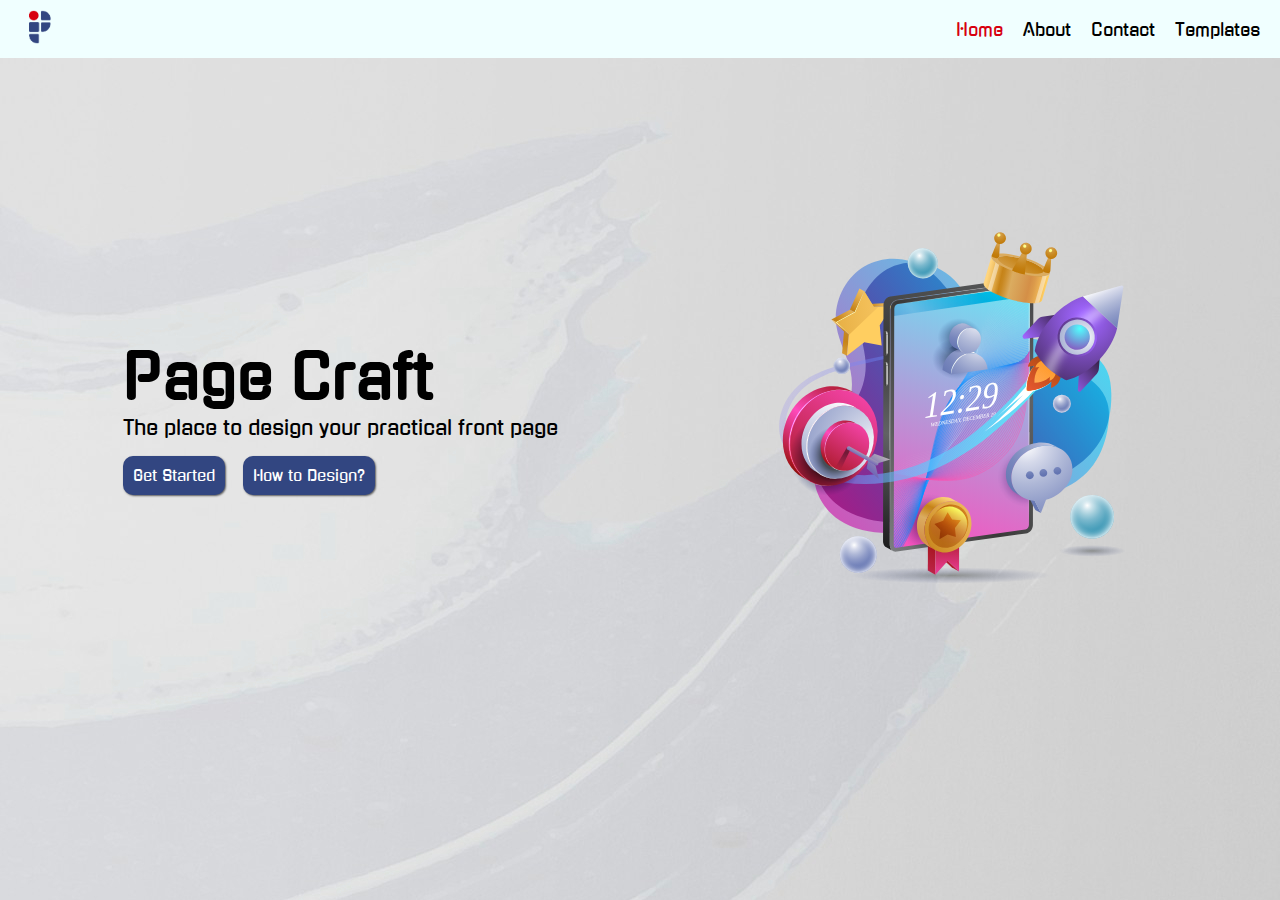
<file: index.html>
<!DOCTYPE html>
<html lang="en">
  <head>
    <meta charset="UTF-8" />
    <meta name="viewport" content="width=device-width, initial-scale=1.0" />
    <link rel="stylesheet" href="/style/style.css" />
    <link
      rel="shortcut icon"
      href="assets/images/icon.png"
      type="image/x-icon"
    />
    <title>Page Craft</title>
  </head>
  <body>
    <header class="navbar">
      <div class="logo">
        <img src="assets/images/icon.png" alt="Page Craft Logo" />
      </div>
      <nav class="nav">
        <a href="/pages/" class="nav-item active">Home</a>
        <a href="/pages/about.html" class="nav-item">About</a>
        <a href="/pages/contact.html" class="nav-item">Contact</a>
        <a href="/templates/" class="nav-item">Templates</a>
      </nav>
    </header>
    <section class="main">
      <div class="left">
        <div class="texts">
          <!-- <span>Welcome to</span> -->
          <h2>Page Craft</h2>
          <p>The place to design your practical front page</p>
        </div>
        <div class="btn-group">
          <a href="/templates/" class="btn">Get Started</a>
          <a href="/pages/tutorial.html" class="btn">How to Design?</a>
        </div>
      </div>
      <div class="right">
        <img src="assets/images/hero.svg" alt="hero" loading="lazy" />
      </div>
    </section>
    <script src="script/script.js"></script>
  </body>
</html>
</file>
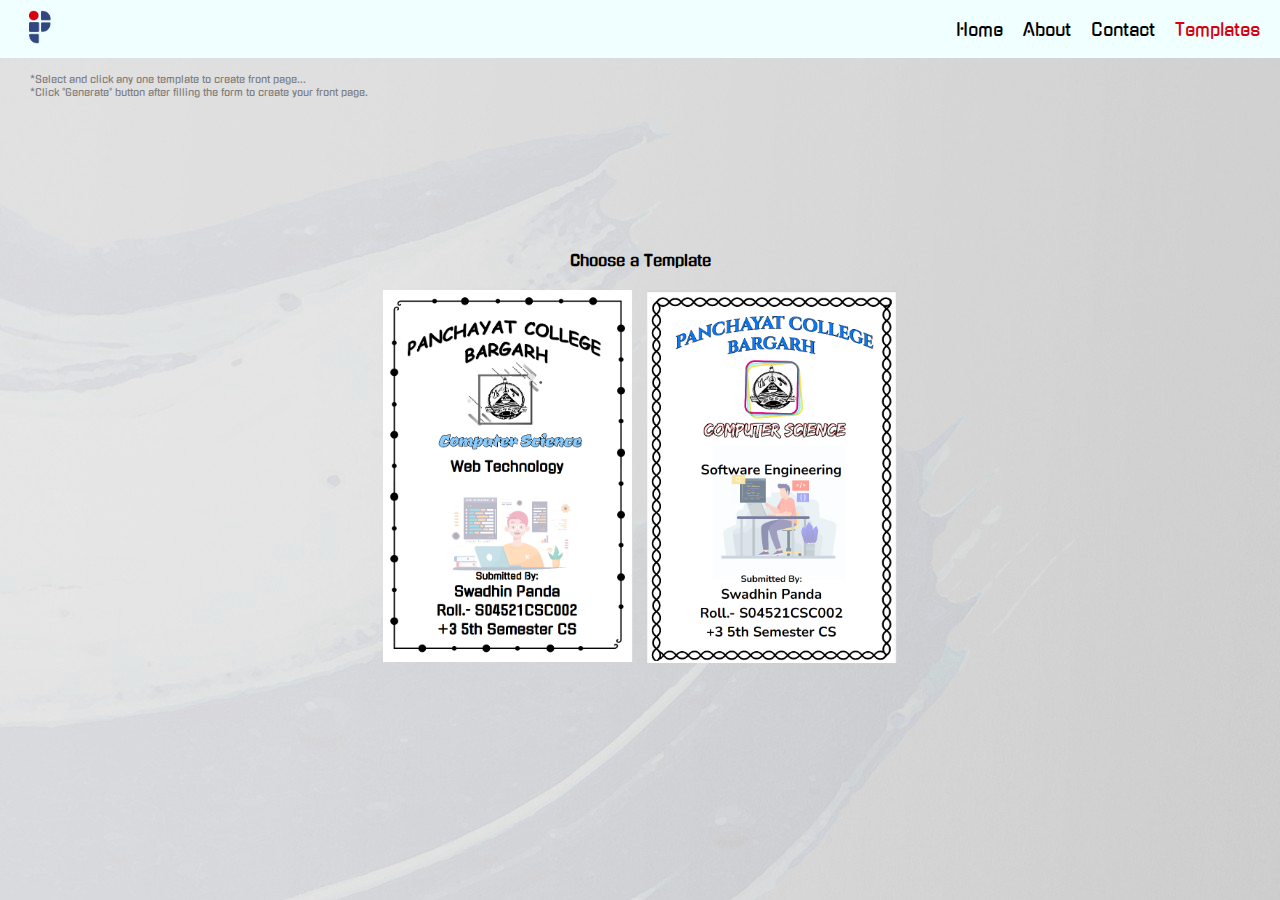
<file: templates/index.html>
<!DOCTYPE html>
<html lang="en">
  <head>
    <meta charset="UTF-8" />
    <meta name="viewport" content="width=device-width, initial-scale=1.0" />
    <link rel="stylesheet" href="/style/style.css" />
    <link rel="stylesheet" href="/style/template.css" />
    <link
      rel="shortcut icon"
      href="/assets/images/icon.png"
      type="image/x-icon"
    />
    <title>Page Craft</title>
  </head>
  <body>
    <header class="navbar">
      <div class="logo">
        <img src="/assets/images/icon.png" alt="Page Craft Logo" />
      </div>
      <nav class="nav">
        <a href="/" class="nav-item">Home</a>
        <a href="/pages/about.html" class="nav-item">About</a>
        <a href="/pages/contact.html" class="nav-item">Contact</a>
        <a href="/templates/" class="nav-item active">Templates</a>
      </nav>
    </header>
    <div style="position: relative">
      <p style="position: absolute; margin: 1.5rem 3rem; color: gray">
        *Select and click any one template to create front page...
        <br />
        *Click "Generate" button after filling the form to create your front
        page.
        <br />
      </p>
    </div>
    <section class="container">
      <h2 class="template-head">Choose a Template</h2>
      <section class="template-section">
        <div class="template-box">
          <a href="/templates/template1.html">
            <img src="/assets/designs/design1.png" alt="template" />
          </a>
        </div>
        <div class="template-box">
          <a href="/templates/template2.html">
            <img src="/assets/designs/design2.png" alt="template" />
          </a>
        </div>
      </section>
    </section>
  </body>
</html>
</file>
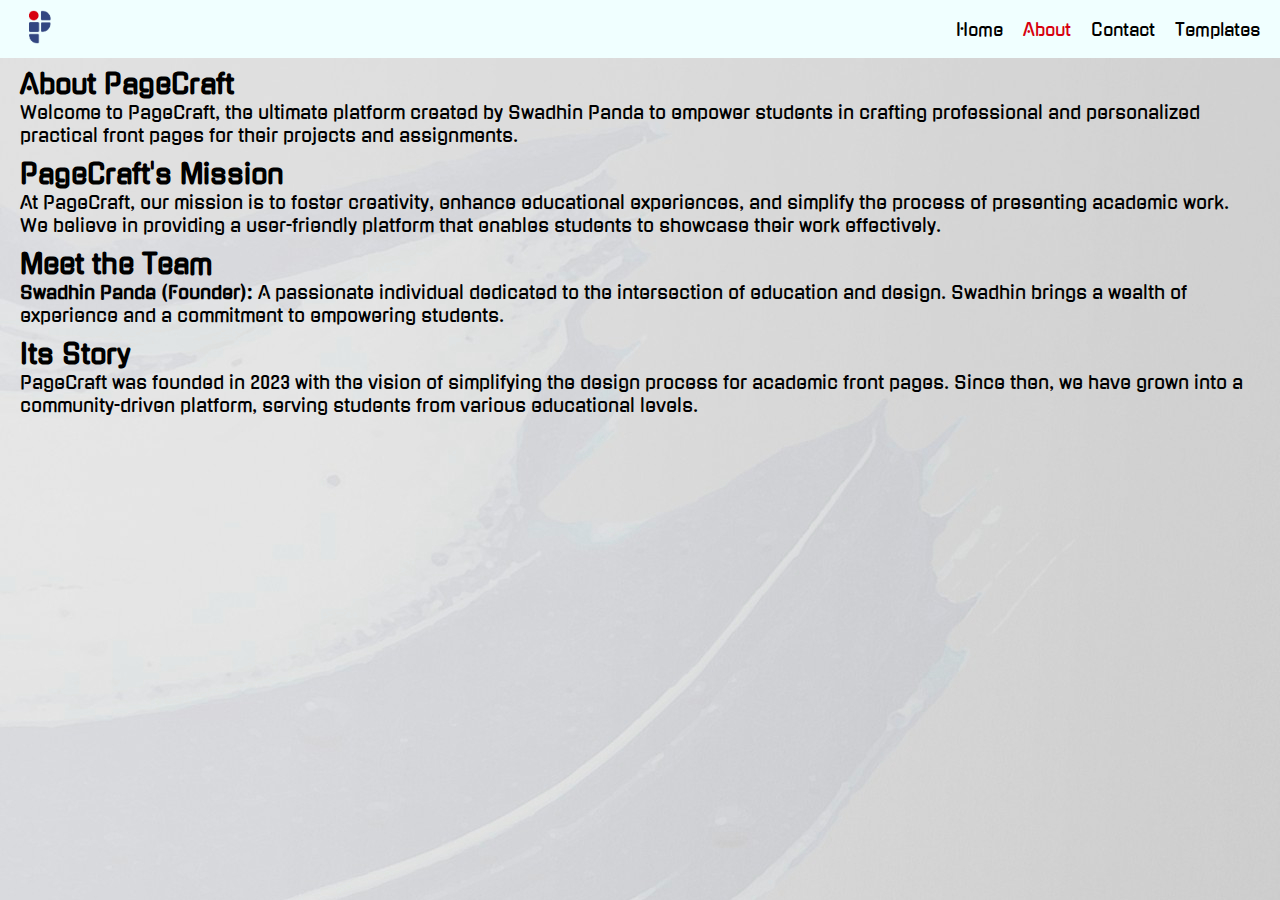
<file: pages/about.html>
<!DOCTYPE html>
<html lang="en">
  <head>
    <meta charset="UTF-8" />
    <meta name="viewport" content="width=device-width, initial-scale=1.0" />
    <link rel="stylesheet" href="/style/style.css" />
    <link
      rel="shortcut icon"
      href="/assets/images/icon.png"
      type="image/x-icon"
    />
    <title>Page Craft</title>
  </head>
  <body>
    <header class="navbar">
      <div class="logo">
        <img src="/assets/images/icon.png" alt="Page Craft Logo" />
      </div>
      <nav class="nav">
        <a href="/" class="nav-item">Home</a>
        <a href="/pages/about.html" class="nav-item active">About</a>
        <a href="/pages/contact.html" class="nav-item">Contact</a>
        <a href="/templates/" class="nav-item">Templates</a>
      </nav>
    </header>
    <section class="page">
      <div class="page-div">
        <h2>About PageCraft</h2>
        <p>
          Welcome to PageCraft, the ultimate platform created by Swadhin Panda
          to empower students in crafting professional and personalized
          practical front pages for their projects and assignments.
        </p>
      </div>
      <div class="page-div">
        <h2>PageCraft's Mission</h2>
        <p>
          At PageCraft, our mission is to foster creativity, enhance educational
          experiences, and simplify the process of presenting academic work. We
          believe in providing a user-friendly platform that enables students to
          showcase their work effectively.
        </p>
      </div>
      <div class="page-div">
        <h2>Meet the Team</h2>
        <p>
          <span style="font-weight: bold">Swadhin Panda (Founder):</span> A
          passionate individual dedicated to the intersection of education and
          design. Swadhin brings a wealth of experience and a commitment to
          empowering students.
        </p>
      </div>
      <div class="page-div">
        <h2>Its Story</h2>
        <p>
          PageCraft was founded in 2023 with the vision of simplifying the
          design process for academic front pages. Since then, we have grown
          into a community-driven platform, serving students from various
          educational levels.
        </p>
      </div>
    </section>
  </body>
</html>
</file>
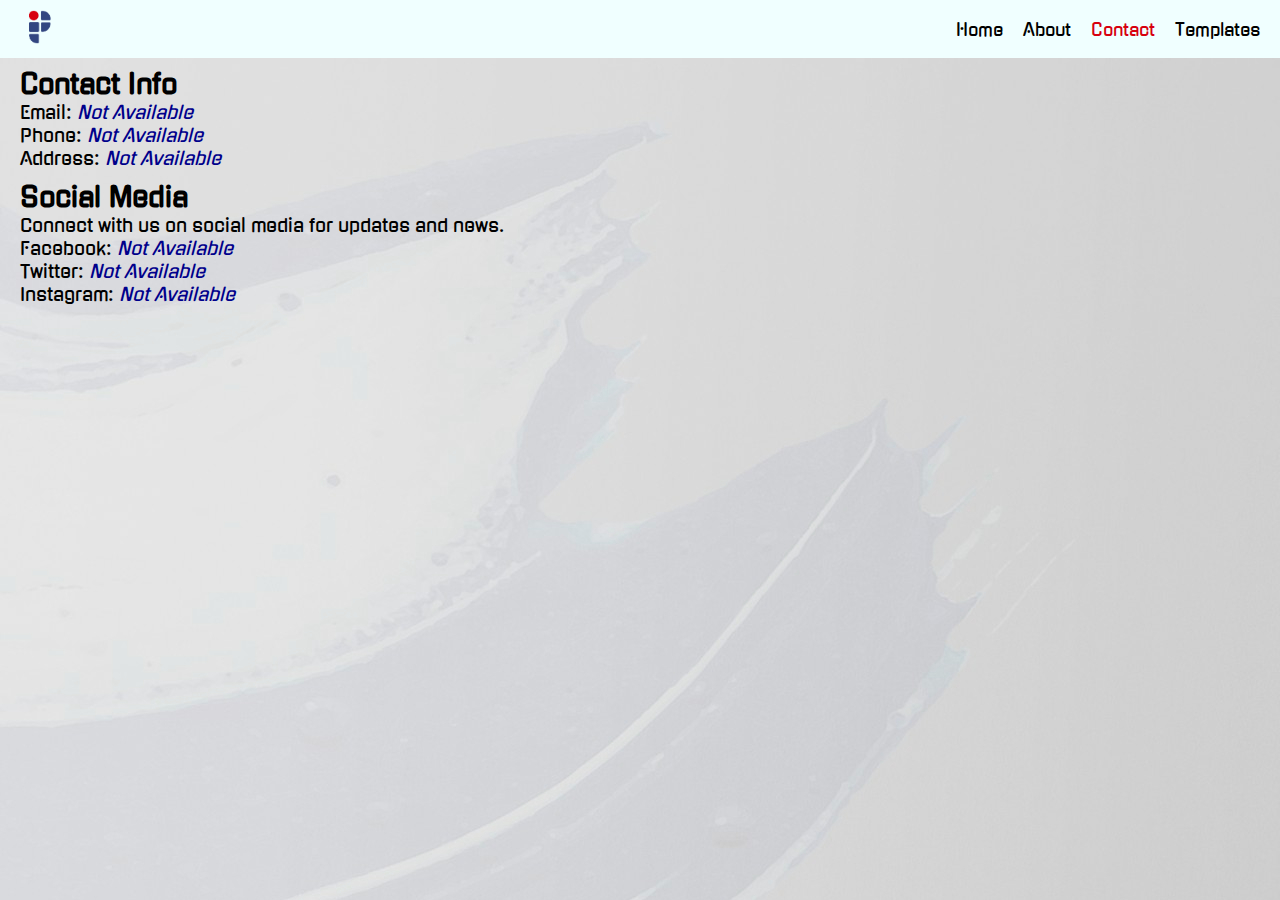
<file: pages/contact.html>
<!DOCTYPE html>
<html lang="en">
  <head>
    <meta charset="UTF-8" />
    <meta name="viewport" content="width=device-width, initial-scale=1.0" />
    <link rel="stylesheet" href="/style/style.css" />
    <link
      rel="shortcut icon"
      href="/assets/images/icon.png"
      type="image/x-icon"
    />
    <title>Page Craft</title>
  </head>
  <body>
    <header class="navbar">
      <div class="logo">
        <img src="/assets/images/icon.png" alt="Page Craft Logo" />
      </div>
      <nav class="nav">
        <a href="/" class="nav-item">Home</a>
        <a href="/pages/about.html" class="nav-item">About</a>
        <a href="/pages/contact.html" class="nav-item active">Contact</a>
        <a href="/templates/" class="nav-item">Templates</a>
      </nav>
    </header>
    <section class="page">
      <div class="page-div">
        <h2>Contact Info</h2>
        <p>Email: <i style="color: darkblue">Not Available</i></p>
        <p>Phone: <i style="color: darkblue">Not Available</i></p>
        <p>Address: <i style="color: darkblue">Not Available</i></p>
      </div>
      <div class="page-div">
        <h2>Social Media</h2>
        <p>Connect with us on social media for updates and news.</p>
        <p>Facebook: <i style="color: darkblue">Not Available</i></p>
        <p>Twitter: <i style="color: darkblue">Not Available</i></p>
        <p>Instagram: <i style="color: darkblue">Not Available</i></p>
      </div>
    </section>
  </body>
</html>
</file>
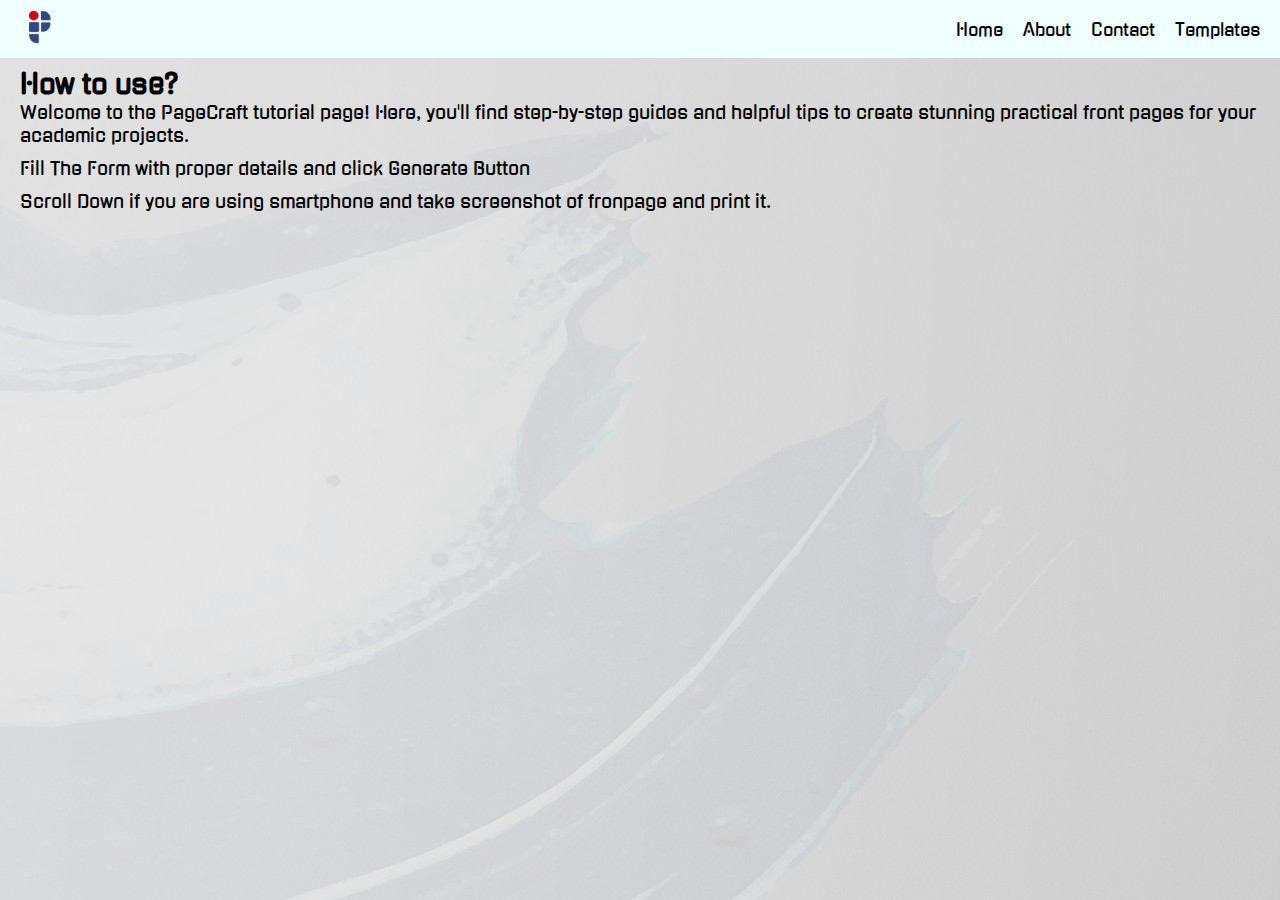
<file: pages/tutorial.html>
<!DOCTYPE html>
<html lang="en">
  <head>
    <meta charset="UTF-8" />
    <meta name="viewport" content="width=device-width, initial-scale=1.0" />
    <link rel="stylesheet" href="/style/style.css" />
    <link
      rel="shortcut icon"
      href="/assets/images/icon.png"
      type="image/x-icon"
    />
    <title>Page Craft</title>
  </head>
  <body>
    <header class="navbar">
      <div class="logo">
        <img src="/assets/images/icon.png" alt="Page Craft Logo" />
      </div>
      <nav class="nav">
        <a href="/" class="nav-item">Home</a>
        <a href="/pages/about.html" class="nav-item">About</a>
        <a href="/pages/contact.html" class="nav-item">Contact</a>
        <a href="/templates/" class="nav-item">Templates</a>
      </nav>
    </header>
    <section class="page">
      <div class="page-div">
        <h2>How to use?</h2>
        <p>
          Welcome to the PageCraft tutorial page! Here, you'll find step-by-step
          guides and helpful tips to create stunning practical front pages for
          your academic projects.
        </p>
      </div>
      <p>Fill The Form with proper details and click Generate Button</p>
      <p>Scroll Down if you are using smartphone and take screenshot of fronpage and print it.</p>
    </section>
  </body>
</html>
</file>
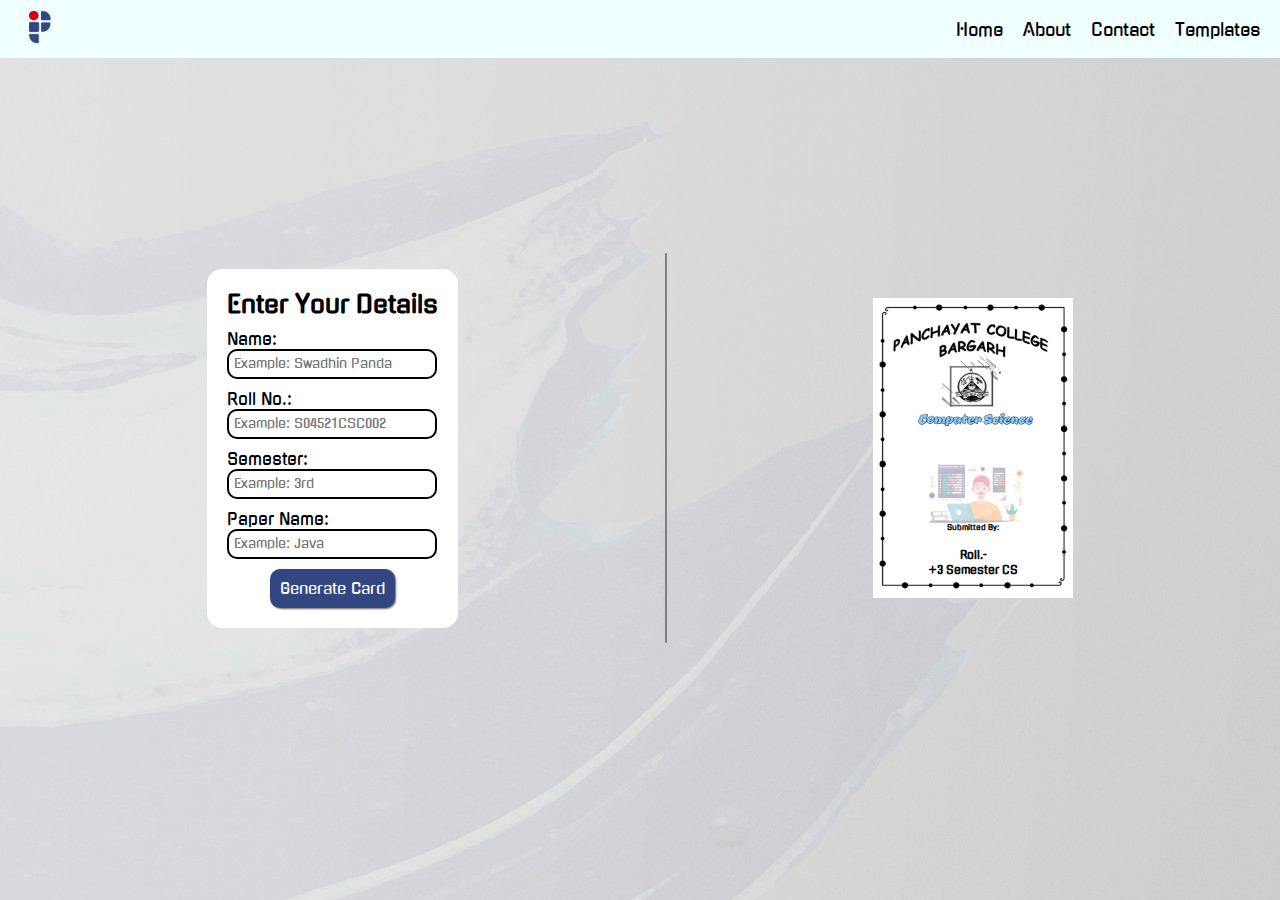
<file: templates/template1.html>
<!DOCTYPE html>
<html lang="en">
  <head>
    <meta charset="UTF-8" />
    <meta name="viewport" content="width=device-width, initial-scale=1.0" />
    <link rel="stylesheet" href="/style/style.css" />
    <link rel="stylesheet" href="/style/template.css" />
    <script src="/script/script.js"></script>
    <link
      rel="shortcut icon"
      href="/assets/images/icon.png"
      type="image/x-icon"
    />
    <script src="https://html2canvas.hertzen.com/dist/html2canvas.min.js"></script>
    <title>Page Craft</title>
  </head>
  <body>
    <header class="navbar">
      <div class="logo">
        <img src="/assets/images/icon.png" alt="Page Craft Logo" />
      </div>
      <nav class="nav">
        <a href="/" class="nav-item">Home</a>
        <a href="/pages/about.html" class="nav-item">About</a>
        <a href="/pages/contact.html" class="nav-item">Contact</a>
        <a href="/templates/" class="nav-item">Templates</a>
      </nav>
    </header>
    <div class="template-page">
      <div class="student-form" id="userDetailing">
        <div id="userInputs">
          <h2 class="DetailHeadLine">Enter Your Details</h2>
          <div class="namesection">
            <label for="nameInput">Name:</label>
            <input
              type="text"
              id="nameInput"
              placeholder="Example: Swadhin Panda"
            />
          </div>
          <div class="rollsection">
            <label for="rollInput">Roll No.:</label>
            <input
              type="text"
              id="rollInput"
              placeholder="Example: S04521CSC002"
            />
          </div>
          <div class="semsection">
            <label for="semInput">Semester:</label>
            <input type="text" id="semInput" placeholder="Example: 3rd" />
          </div>
          <div class="papersection">
            <label for="paperInput"> Paper Name: </label>
            <input type="text" id="paperInput" placeholder="Example: Java" />
          </div>
          <div>
            <button id="generateCard" onclick="generateCard()" class="btn">
              Generate Card
            </button>
            <!-- <button id="downloadCard" onclick="downloadCard()" class="btn">
              Download
            </button> -->
          </div>
        </div>
      </div>
      <div class="center-line"></div>
      <div class="result-section" id="result-section">
        <div class="output">
          <div class="paperName">
            <h2 id="paperName"></h2>
          </div>
          <div class="submittedText">
            <h2>Submitted By:</h2>
          </div>
          <div class="studentName">
            <h2 id="studentName"></h2>
          </div>
          <div class="studentRoll">
            <h2>Roll.- <span id="studentRoll"></span></h2>
          </div>
          <div class="studentClass">
            <h2>+3 <span id="studentClass"></span> Semester CS</h2>
          </div>
        </div>
      </div>
    </div>
  
  </body>
</html>
</file>
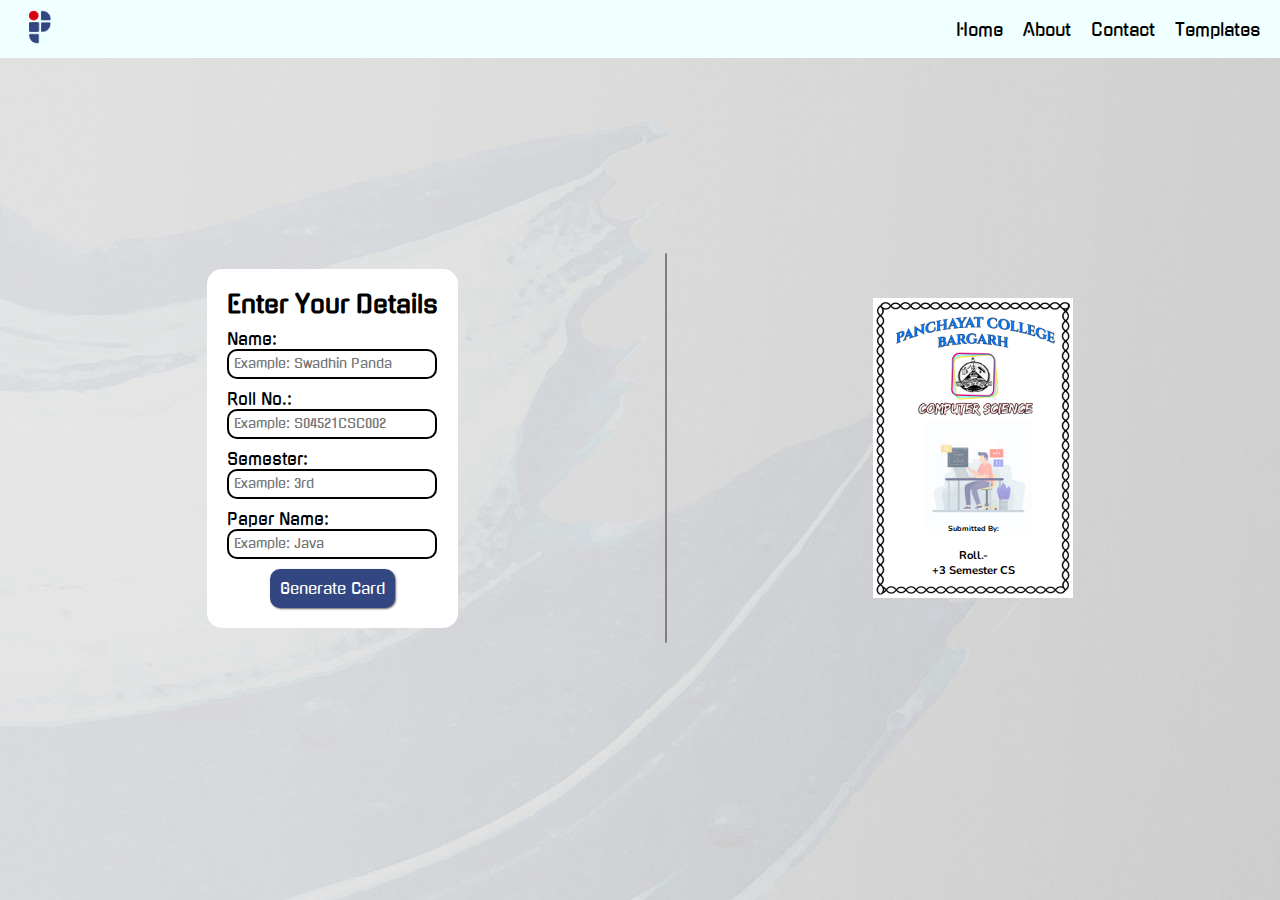
<file: templates/template2.html>
<!DOCTYPE html>
<html lang="en">
  <head>
    <meta charset="UTF-8" />
    <meta name="viewport" content="width=device-width, initial-scale=1.0" />
    <link rel="stylesheet" href="/style/style.css" />
    <link rel="stylesheet" href="/style/template.css" />
    <script src="/script/script.js"></script>
    <link
      rel="shortcut icon"
      href="/assets/images/icon.png"
      type="image/x-icon"
    />
    <script src="https://html2canvas.hertzen.com/dist/html2canvas.min.js"></script>
    <title>Page Craft</title>
  </head>
  <body>
    <header class="navbar">
      <div class="logo">
        <img src="/assets/images/icon.png" alt="Page Craft Logo" />
      </div>
      <nav class="nav">
        <a href="/" class="nav-item">Home</a>
        <a href="/pages/about.html" class="nav-item">About</a>
        <a href="/pages/contact.html" class="nav-item">Contact</a>
        <a href="/templates/" class="nav-item">Templates</a>
      </nav>
    </header>
    <div class="template-page">
      <div class="student-form" id="userDetailing">
        <div id="userInputs">
          <h2 class="DetailHeadLine">Enter Your Details</h2>
          <div class="namesection">
            <label for="nameInput">Name:</label>
            <input
              type="text"
              id="nameInput"
              placeholder="Example: Swadhin Panda"
            />
          </div>
          <div class="rollsection">
            <label for="rollInput">Roll No.:</label>
            <input
              type="text"
              id="rollInput"
              placeholder="Example: S04521CSC002"
            />
          </div>
          <div class="semsection">
            <label for="semInput">Semester:</label>
            <input type="text" id="semInput" placeholder="Example: 3rd" />
          </div>
          <div class="papersection">
            <label for="paperInput"> Paper Name: </label>
            <input type="text" id="paperInput" placeholder="Example: Java" />
          </div>
          <div>
            <button id="generateCard" onclick="generateCard()" class="btn">
              Generate Card
            </button>
            <!-- <button id="downloadCard" onclick="downloadCard()" class="btn">
              Download
            </button> -->
          </div>
        </div>
      </div>
      <div class="center-line"></div>
      <div class="result-section two" id="result-section">
        <div class="output">
          <div class="paperName">
            <h2 id="paperName"></h2>
          </div>
          <div class="submittedText">
            <h2>Submitted By:</h2>
          </div>
          <div class="studentName">
            <h2 id="studentName"></h2>
          </div>
          <div class="studentRoll">
            <h2>Roll.- <span id="studentRoll"></span></h2>
          </div>
          <div class="studentClass">
            <h2>+3 <span id="studentClass"></span> Semester CS</h2>
          </div>
        </div>
      </div>
    </div>
  
  </body>
</html>
</file>
<file: style/style.css>
@font-face {
  font-family: "Gugi Regular";
  font-style: normal;
  font-weight: normal;
  src: local("Gugi Regular"),
    url("/assets/fonts/Gugi-Regular.woff") format("woff");
}
@import url("https://fonts.googleapis.com/css2?family=Lato:ital,wght@0,400;0,700;1,700&display=swap");
* {
  margin: 0;
  padding: 0;
  box-sizing: border-box;
  font-family: "Gugi Regular";
  color: black;
  --red: #d7000f;
  --blue: #324681;
  --blueHover: #1a264d;
}
html {
  font-size: 62.5%;
  background: url(/assets/images/bg2.jpg);
}
.navbar {
  background-color: azure;
  display: flex;
  justify-content: space-between;
  align-items: center;
  padding: 1rem 2rem;
  font-size: 1.7rem;
  /* height: 2rem; */
}
.logo img {
  width: 3.5rem;
}
.nav {
  display: flex;
  gap: 2rem;
}
.nav-item.active{
  color:var(--red);
}
a {
  text-decoration: none;
}
.nav a {
  transition: all 0.3s ease-in-out;
}
.nav a:hover {
  color: var(--red);
}
.main {
  display: flex;
  margin: 0 auto;
  flex-direction: row;
  justify-content: space-evenly;
  align-items: center;
  height: 80vh;
  max-width: 90%;
}
.main .left {
  width: 50%;
  display: flex;
  flex-direction: column;
  gap: 1.5rem;
}
.main .left span:first-child {
  font-size: 2.5rem;
}
.main .left h2 {
  font-size: 6rem;
}
.main .left p {
  font-size: 2rem;
  /* padding-bottom: 1.5rem; */
}
.right img {
  width: 40rem;
}
.btn-group {
  display: flex;
  gap: 1.8rem;
}
.btn {
  background-color: #324681;
  padding: 1rem;
  color: white;
  border-radius: 1rem;
  font-size: 1.5rem;
  box-shadow: 0.1rem 0.1rem 0.2rem rgba(0, 0, 0, 0.6);
  transition: all 0.3s ease-in-out;
}
.btn:hover {
  background-color: var(--blueHover);
}
.btn:active {
  transform: translateY(2px);
  box-shadow: 0.01rem 0.01rem 0.2rem rgba(0, 0, 0, 0.524);
}
.template-section{
  display: flex;
  flex-wrap: wrap;
  align-items: center;
  justify-content: center;
}
.page{
  margin: 1rem 2rem;
  display: flex;
  flex-direction: column;
  gap: 1rem;
  font-size: 1.8rem;
}
@media (max-width: 768px) {
  html {
    font-size: 60%;
  }
  .nav{
    gap: 1.5rem;
  }
  .main {
    flex-direction: column-reverse;
    max-width: 95%;
  }
  .main .left {
    width: 80%;
  }
  .btn-group {
    gap: 1.2rem;
  }
  .btn-group .btn {
    font-size: 1.6rem;
  }
}
</file>
<file: style/template.css>
@import url('https://fonts.googleapis.com/css2?family=Lexend:wght@300;400;600&family=Nunito:wght@300;500;700&family=Yanone+Kaffeesatz:wght@300;600&display=swap');
/* font-family: 'Lexend', sans-serif;
font-family: 'Nunito', sans-serif;
font-family: 'Yanone Kaffeesatz', sans-serif; */
.container {
  display: flex;
  flex-direction:
   column;
  align-items: center;
  justify-content: center;
  height: calc(100vh - 12rem);
}
.template-head {
  padding: 2rem;
}
.template-section {
  text-align: center;
  /* background: #000; */
  display: flex;
  gap: 1.4rem;
  /* flex-direction: column; */
  /* height: 100vh; */
}
.template-box img {
  width: 25rem;
}
.student-form {
  /* margin: 2rem; */
  background-color: white;
  padding: 2rem;
  border-radius: 1.5rem;
}
.template-page {
  display: flex;
  align-items: center;
  justify-content: space-evenly;
  height: calc(100vh - 12rem);
}
.center-line {
  width: 0.2rem;
  background-color: gray;
  border-radius: 1rem;
  height: 50%;
}
#userInputs {
  display: flex;
  flex-direction: column;
  align-items: center;
  gap: 1rem;
  font-size: 1.6rem;
}
#userInputs div {
  display: flex;
  flex-direction: column;
}
#userInputs input {
  border: 2px solid black;
  border-radius: 1rem;
  width: 21rem;
  padding: 0.5rem;
}
.result-section {
 background-image: url(/assets/designs/template1.png);
 background-size: cover;
 height: 30rem;
 width: 20rem;
 position: relative;
 /* visibility: hidden; */
 
}
.result-section.two{
  background-image: url(/assets/designs/template2.png);
}
.result-section.two *{
  font-family: 'Nunito', sans-serif !important;
}
.output{
  display: flex;
  flex-direction: column;
  justify-content: center;
  align-items: center;
  font-size: .75rem;
}
.output div{
  position: absolute;
}
.submittedText{
  top: 22.5rem;
  font-size: 0.5rem;
}
.paperName{
  position: absolute;
  top: 13.5rem;
}
.studentName{
  top: 23.5rem;
}
.studentRoll{
  top: 25rem;
}
.studentClass{
  top: 26.5rem;
}
#downloadCard{
  display: none;
}
button{
  color: white;
  background: var(--blue);
  border: none;
  border-radius: 1rem;
  padding: .5rem;
}
@media (max-width: 768px) {
  .template-box img {
    width: 18rem;
  }
  .container {
    height: calc(100vh - 10rem);
  }
  .template-page {
    flex-direction: column;
  }
  .student-form {
    width: 80vw;
    height: auto;
    display: flex;
    justify-content: center;
    align-items: center;
  }
  #userInputs{
    gap: 1.5rem;
  }
  #userInputs input{
    width: 28rem;
    height: 4rem;
  }
  .center-line {
    display: none;
  }
  .result-section {
    display: none;
    position: absolute;
    top: 80rem;
    /* padding: 10rem; */
  }
  button{
    padding: 1rem;
  }

}
</file>
